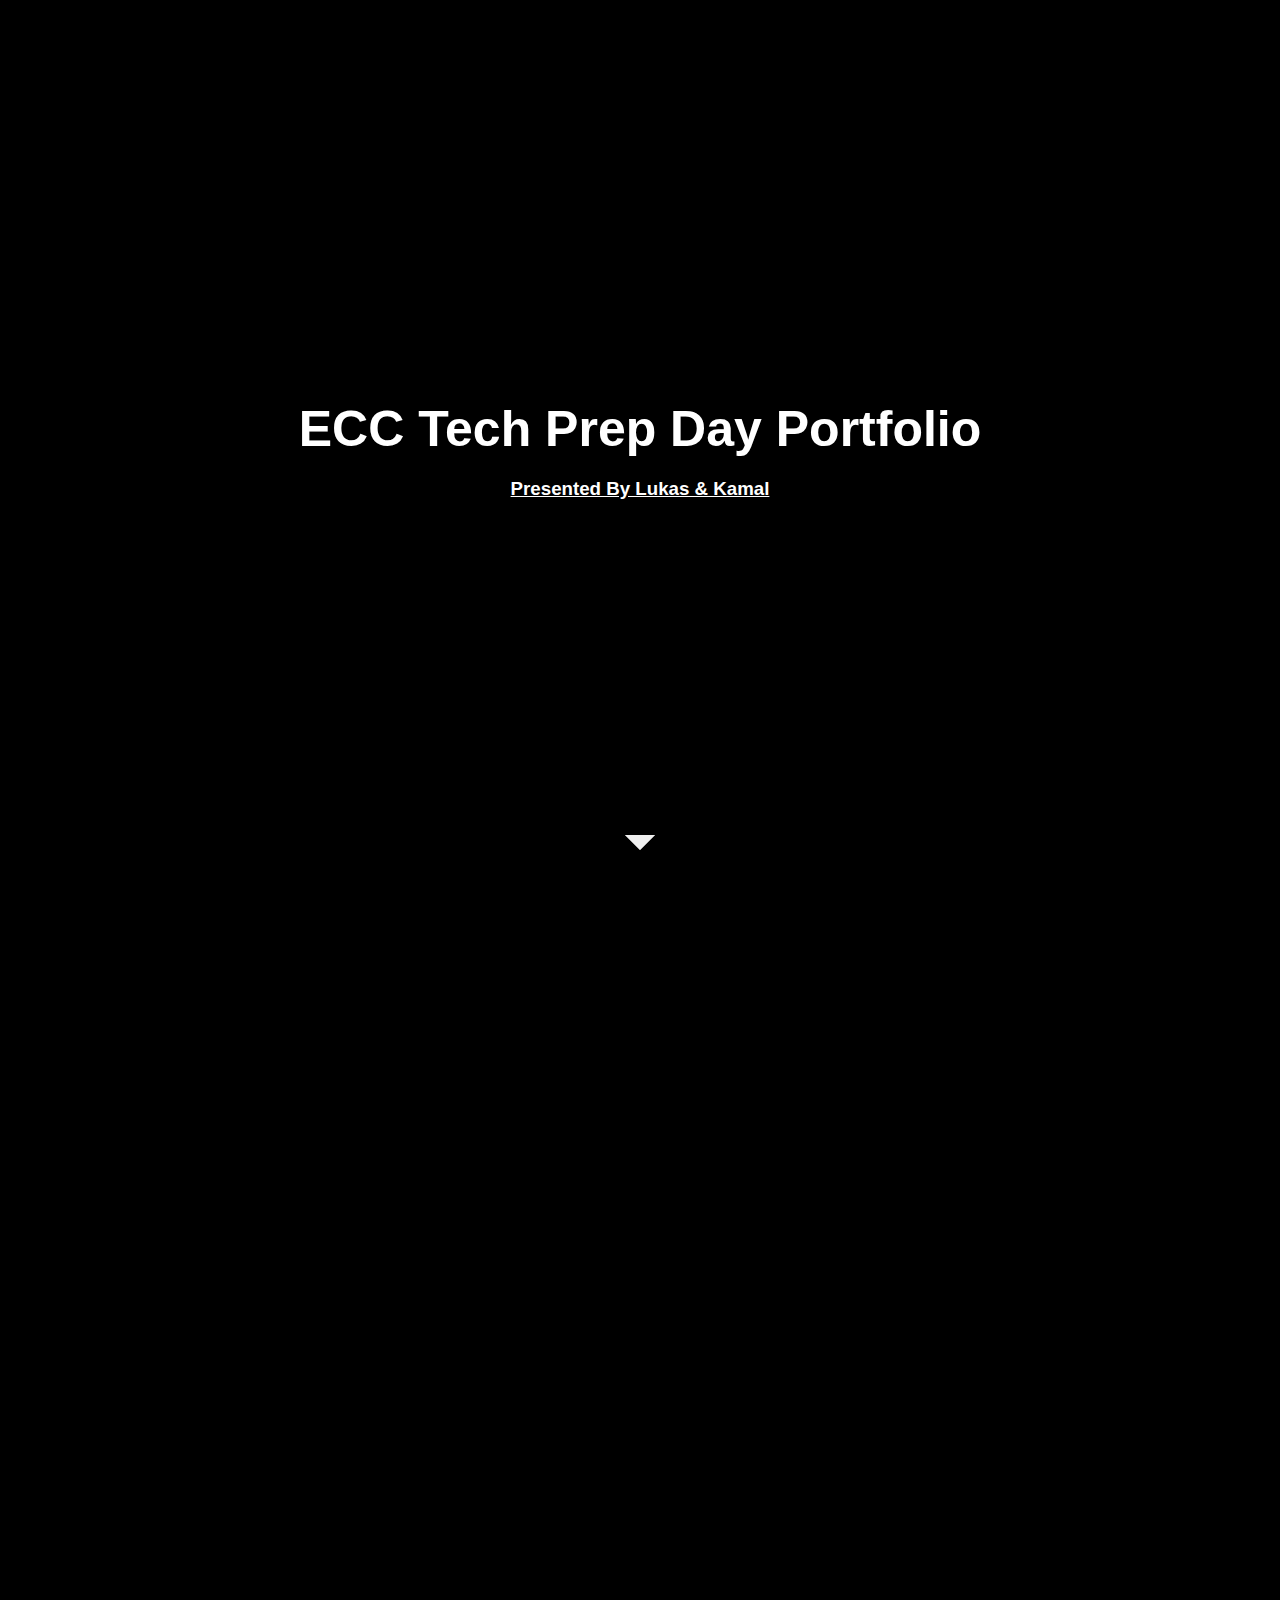
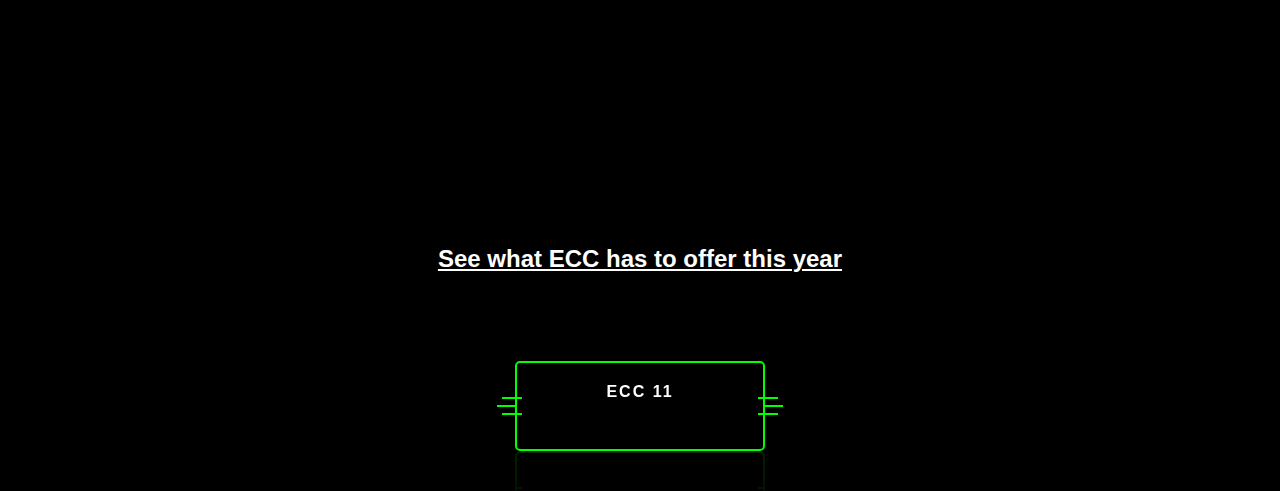
<file: home page/index.html>
<!DOCTYPE html>
<html lang="en">
<head>
  <meta charset="UTF-8" />
  <link rel="shortcut icon" type="x-icon" href="ECC-NSA_LOGO.png">
  <meta http-equiv="X-UA-Compatible" content="IE=edge" />
  <meta name="viewport" content="width=device-width, initial-scale=1.0" />
  <title>ECC Tech Prep Day Portfolio</title>
  <link rel="stylesheet" href="begin.css" type="text/css" />
</head>
<body>
  <header class="header">
    <h1 class="header__title">ECC Tech Prep Day Portfolio</h1>
    <h3 class="superh3">Presented By Lukas & Kamal</h3>
  </header>

  <div class="scroll-down-arrow">
    <span></span>
    <span></span>
    <span></span>
  </div>

  <section class="section">
    <p class="section__paragraph">Welcome to the ECC 11 project portfolio page, presented by Kamal and Lukas. This year, for Tech Prep 2024, our mission was to ensure that everyone's project was showcased not only within Saunders Trades and Technical High School but also throughout Yonkers. We dedicated our time and effort to creating this website using languages such as HTML, CSS, and JavaScript. We hope you enjoy what we have to offer this year!</p>
</section>


  <div class="scroll-down-arrow2">
    <span></span>
    <span></span>
    <span></span>
  </div>

  <h2>See what ECC has to offer this year</h2>

  <div class="container">
    <a href="ecc11/ecc11.html" class="button"><span>Ecc 11</span></a>
   
  </div>

  <script src="main.js"></script>
</body>
</html>
</file>
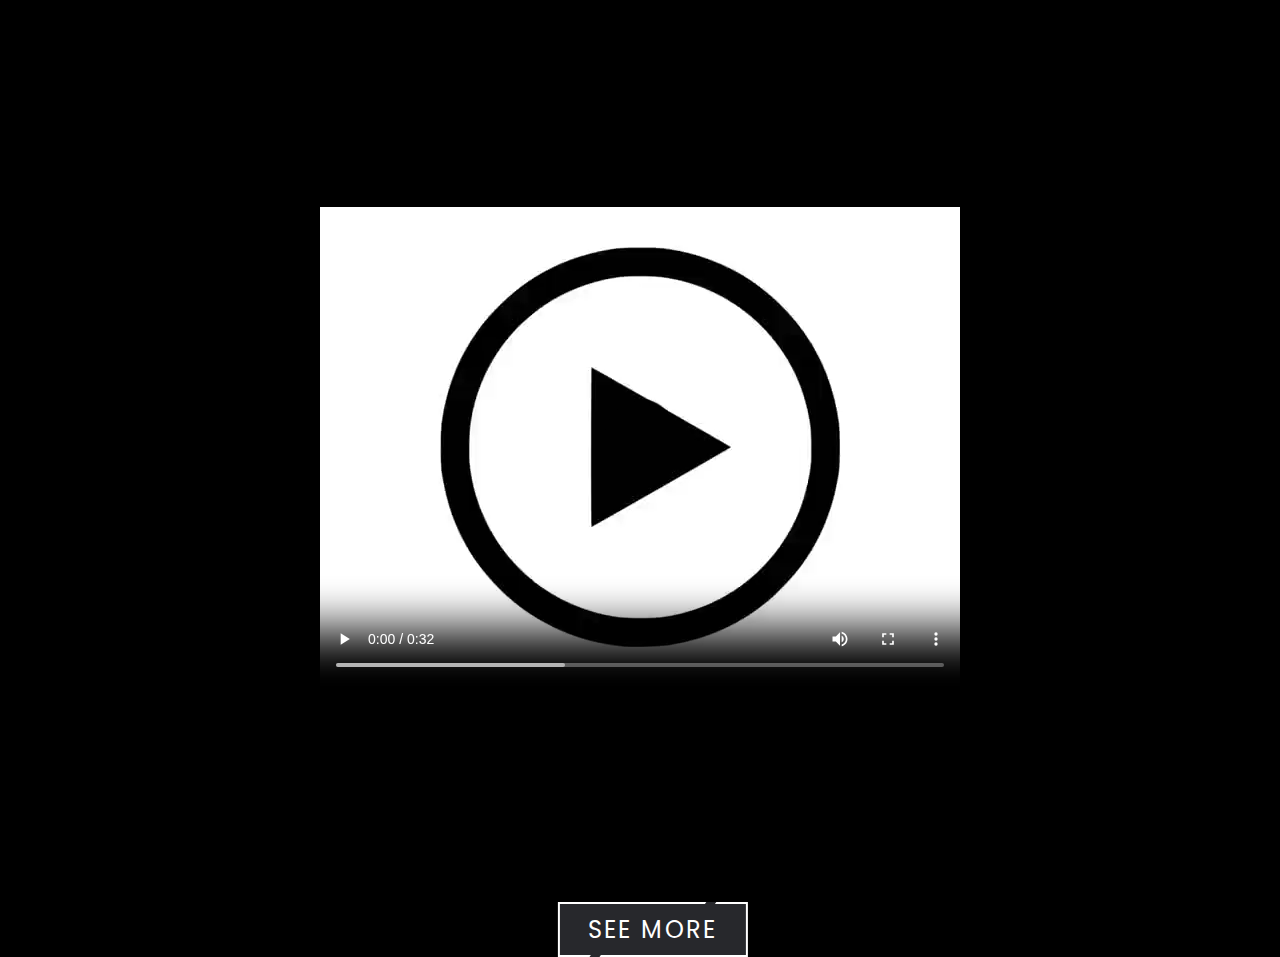
<file: home page/ecc11/ecc11.html>
<!DOCTYPE html>
<html lang="en">
<head>
    <meta charset="UTF-8">
    <meta name="viewport" content="width=device-width, initial-scale=1.0">
    <link rel="shortcut icon" type="x-icon" href="../ECC-NSA_LOGO.png">
    <title>ECC 11</title>
    <!-- Link your CSS file -->
    <link rel="stylesheet" href="ecc11.css">
</head>
<body>

<!-- Video Container -->
<div class="vid-container">
    <div class="border-animation">
        <video class="vid" controls>
            <source src="video/copy_3BBAD202-0157-4E1D-8A57-0E08BE860B90.mp4" type="video/mp4">
            Your browser does not support the video tag.
        </video>
    </div>
</div>

<!-- Scroll Down Arrow -->
<div class="scroll-down-arrow hide-arrow">
    <span></span>
</div>

<!-- Include your JavaScript file -->
<script src="ecc11.js"></script>

<a href="profile.html" style="--clr:#6eff3e"><span>See More</span><i></i></a>
</body>
</html>
</file>
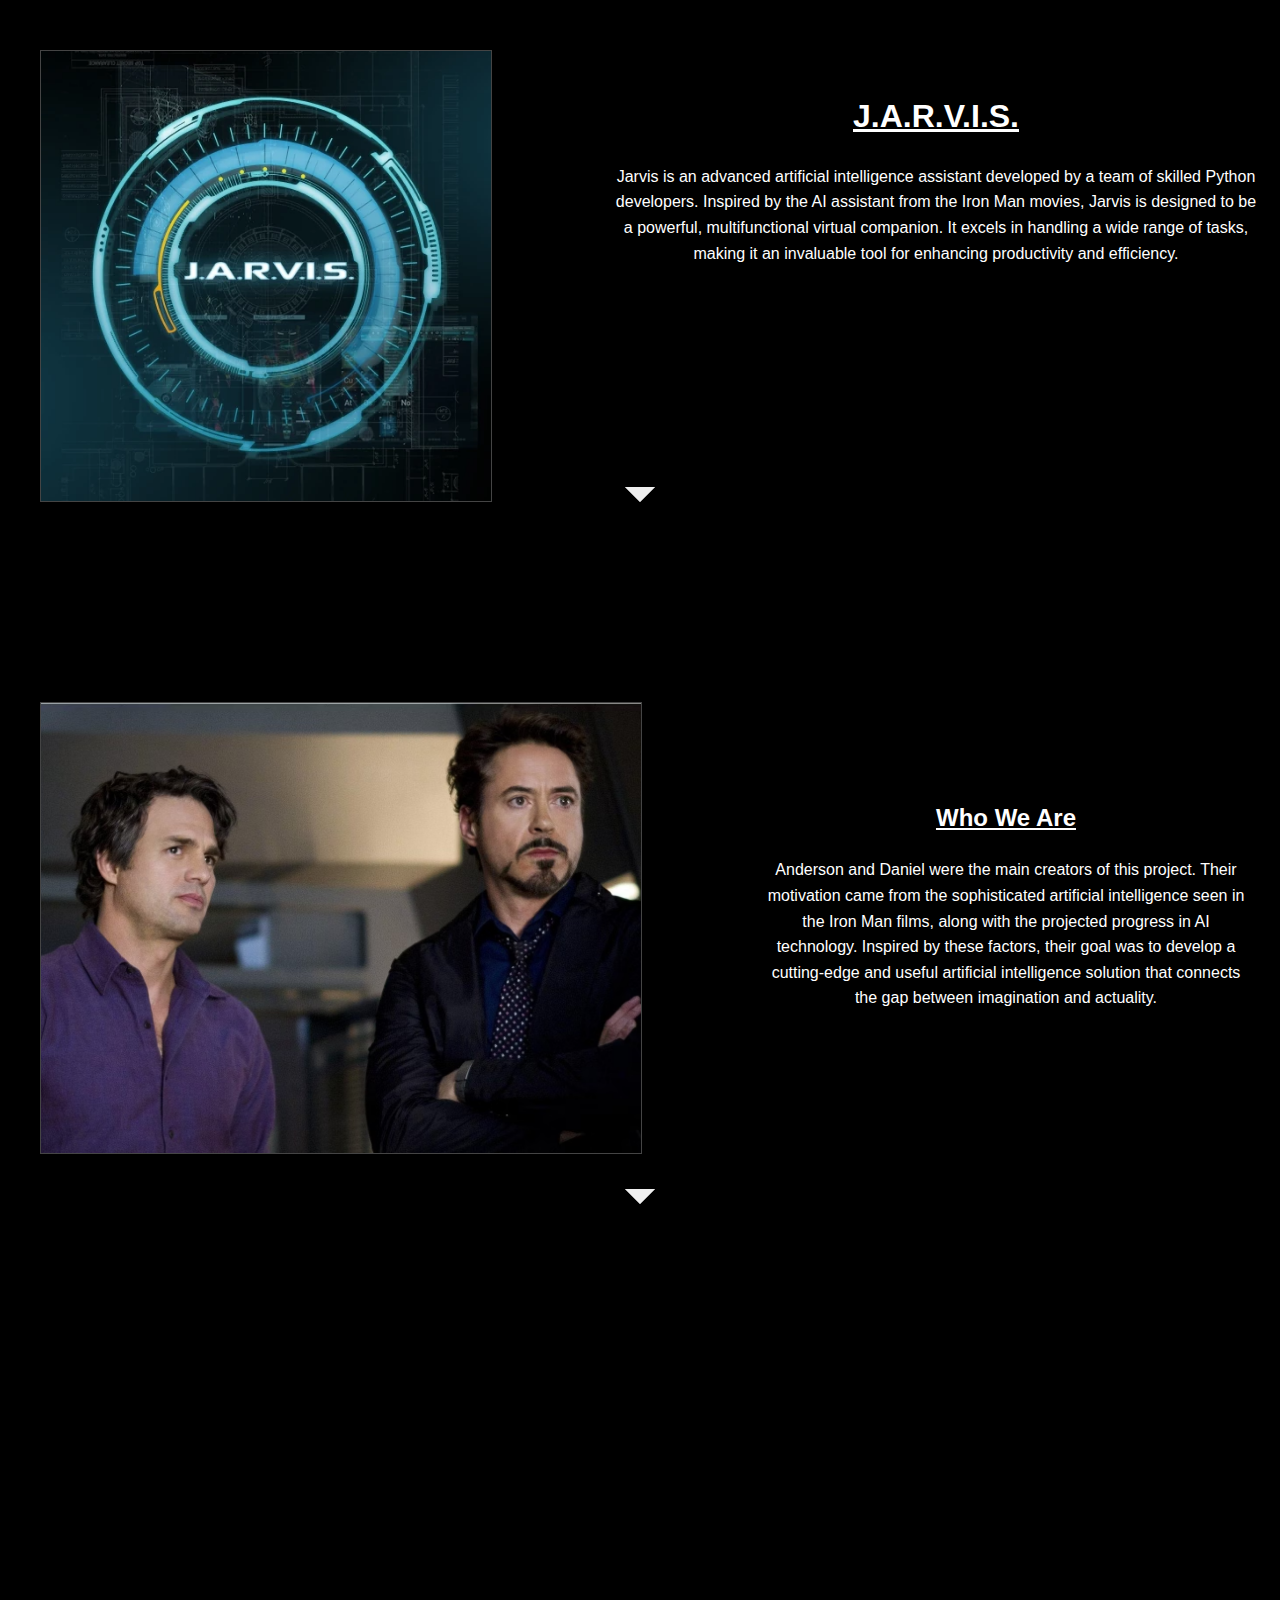
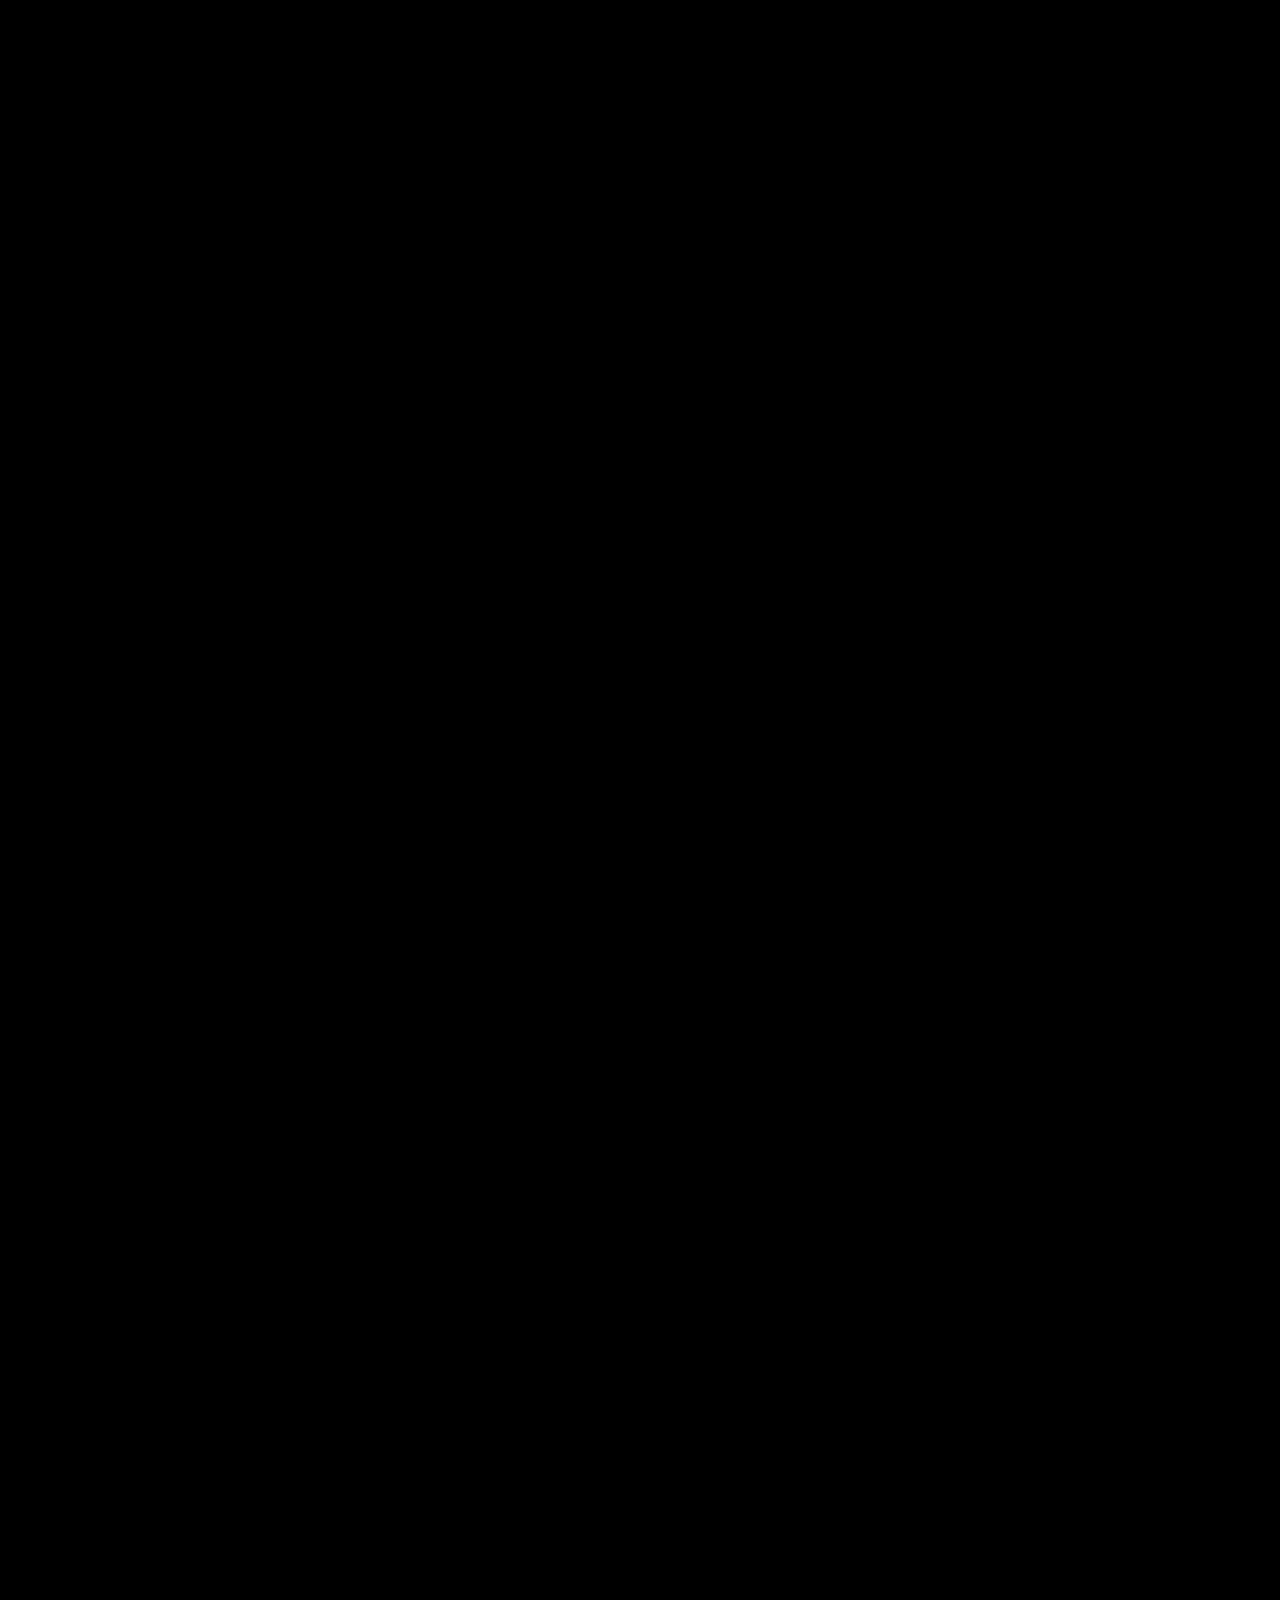
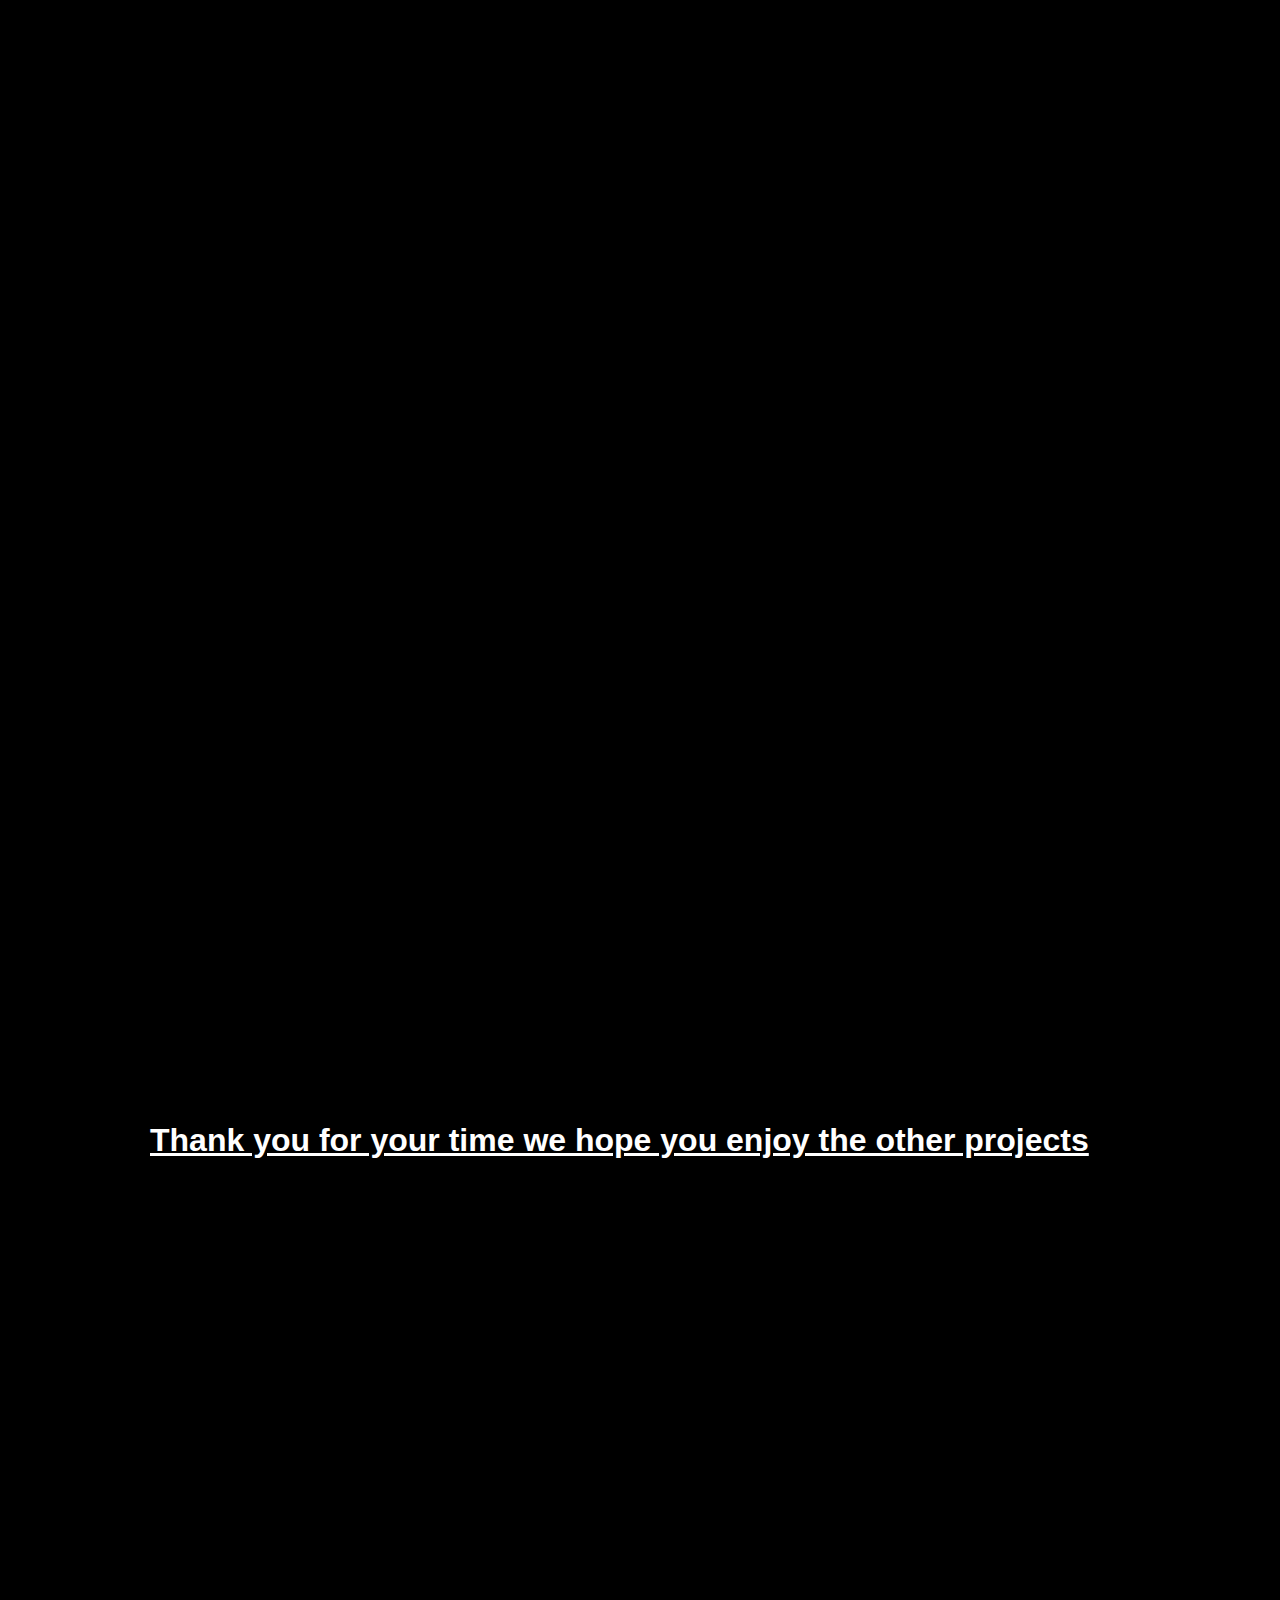
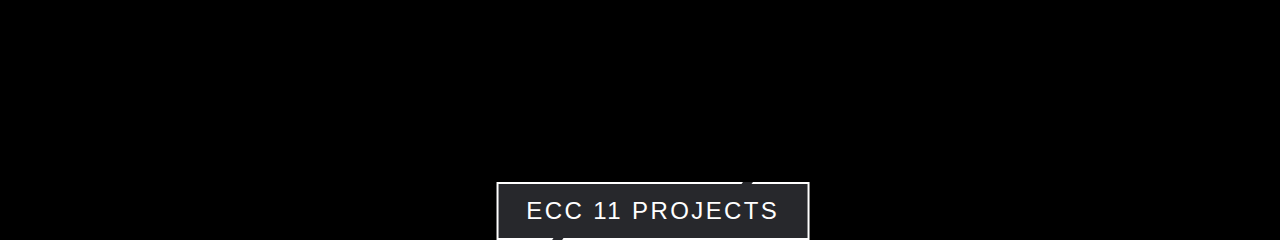
<file: portfilio 11/jarvis/jarvis.html>
<!DOCTYPE html>
<html lang="en">
<head>
    <meta charset="UTF-8">
    <meta name="viewport" content="width=device-width, initial-scale=1.0">
    <link rel="shortcut icon" type="x-icon" href="jarvistab.png">
    <title>J.A.R.V.I.S.</title>
    <link rel="stylesheet" href="jarvis.css">
</head>
<body>

    <div class="main-section fade-in">
        <div class="project-intro">
            <img src="Jarvis.webp" alt="Project Picture" class="project-picture">
            <div class="project-details">
                <h1>J.A.R.V.I.S.</h1>
                <p>Jarvis is an advanced artificial intelligence assistant developed by a team of skilled Python developers. Inspired by the AI assistant from the Iron Man movies, Jarvis is designed to be a powerful, multifunctional virtual companion. It excels in handling a wide range of tasks, making it an invaluable tool for enhancing productivity and efficiency.</p>
            </div>
        </div>
        <div class="scroll-down-arrow">
            <span></span>
            <span></span>
            <span></span>
        </div>
    </div>

    <div class="content-section fade-in">
        <div class="who-we-are">
            <img src="who we are.avif" alt="Team Picture" class="team-picture">
            <div class="team-details">
                <h2>Who We Are</h2>
                <p>Anderson and Daniel were the main creators of this project. Their motivation came from the sophisticated artificial intelligence seen in the Iron Man films, along with the projected progress in AI technology. Inspired by these factors, their goal was to develop a cutting-edge and useful artificial intelligence solution that connects the gap between imagination and actuality.</p>
            </div>
        </div>
        <div class="scroll-down-arrow who-we-are-arrow"> <!-- Added class here -->
            <span></span>
            <span></span>
            <span></span>
        </div>
    </div>

    <div class="content-section fade-in">
        <h1 id="key-features">Key Features</h1>
        <div class="key-features">
            <img src="feature1.png" alt="Feature 1" class="feature-picture">
            <div class="feature-description">
                <p>Jarvis has a variety of skills, but what makes him unique are his two standout features. The first capability of Jarvis is conducting voice-activated searches using a microphone, enabling users to easily get information by speaking. Moreover, Jarvis has the capability to play music by responding to voice prompts, offering a smooth and hands-free way to enjoy entertainment. Jarvis also stands out for his ability to efficiently perform simple arithmetic tasks, adding to his versatility as a useful tool for a range of daily chores. All of these attributes combined improve Jarvis's capabilities, turning him into an indispensable virtual assistant.</p>
            </div>
            <img src="javis code snip.png" alt="Feature 2" class="feature-picture">
        </div>
        <div class="scroll-down-arrow">
            <span></span>
            <span></span>
            <span></span>
        </div>
    </div>

    <!-- Video Section -->
    <div class="content-section fade-in centered-section">
        <h1>Project Video</h1>
        <div class="vid-container">
            <div class="border-animation">
                <video class="vid" controls>
                    <source src="IMG_7572.mp4" type="video/mp4">
                    Your browser does not support the video tag.
                </video>
            </div>
        </div>
        <div class="scroll-down-arrow">
            <span></span>
            <span></span>
            <span></span>
        </div>
    </div>

    <!-- Materials Section -->
    <div class="content-section fade-in centered-section">
        <h1>Materials</h1>
        <p>The materials that were used in this project were the following:</p>
        <ul class="materials-list">
            <li>Raspberry pi 4</li>
            <li>Laptop</li>
            <li>Vs code</li>
            <li>microphone</li>
            
        </ul>
        <div class="scroll-down-arrow">
            <span></span>
            <span></span>
            <span></span>
        </div>
    </div>

    <!-- Obstacles Faced Section -->
    <div class="content-section fade-in centered-section">
        <h1>Obstacles Faced</h1>
        <p>Several obstacles were encountered during the development of Jarvis. These included coding errors that arose throughout the process and challenges related to time <br>management. Additionally, integrating Jarvis with a Raspberry Pi 4 presented significant difficulties due to the device's limited capabilities and the need for Python libraries that were not readily available on the Raspberry Pi. These challenges required innovative problem-solving and resourcefulness from the development team.</p>
        <div class="scroll-down-arrow">
            <span></span>
            <span></span>
            <span></span>
        </div>
    </div>
    <h1 id="ending">Thank you for your time we hope you enjoy the other projects</h1>
    <a href="/home page/ecc11/profile.html" style="--clr:#6eff3e"><span>Ecc 11 projects</span><i></i></a>
    <script src="../try.js"></script>
</body>
</html>
</file>
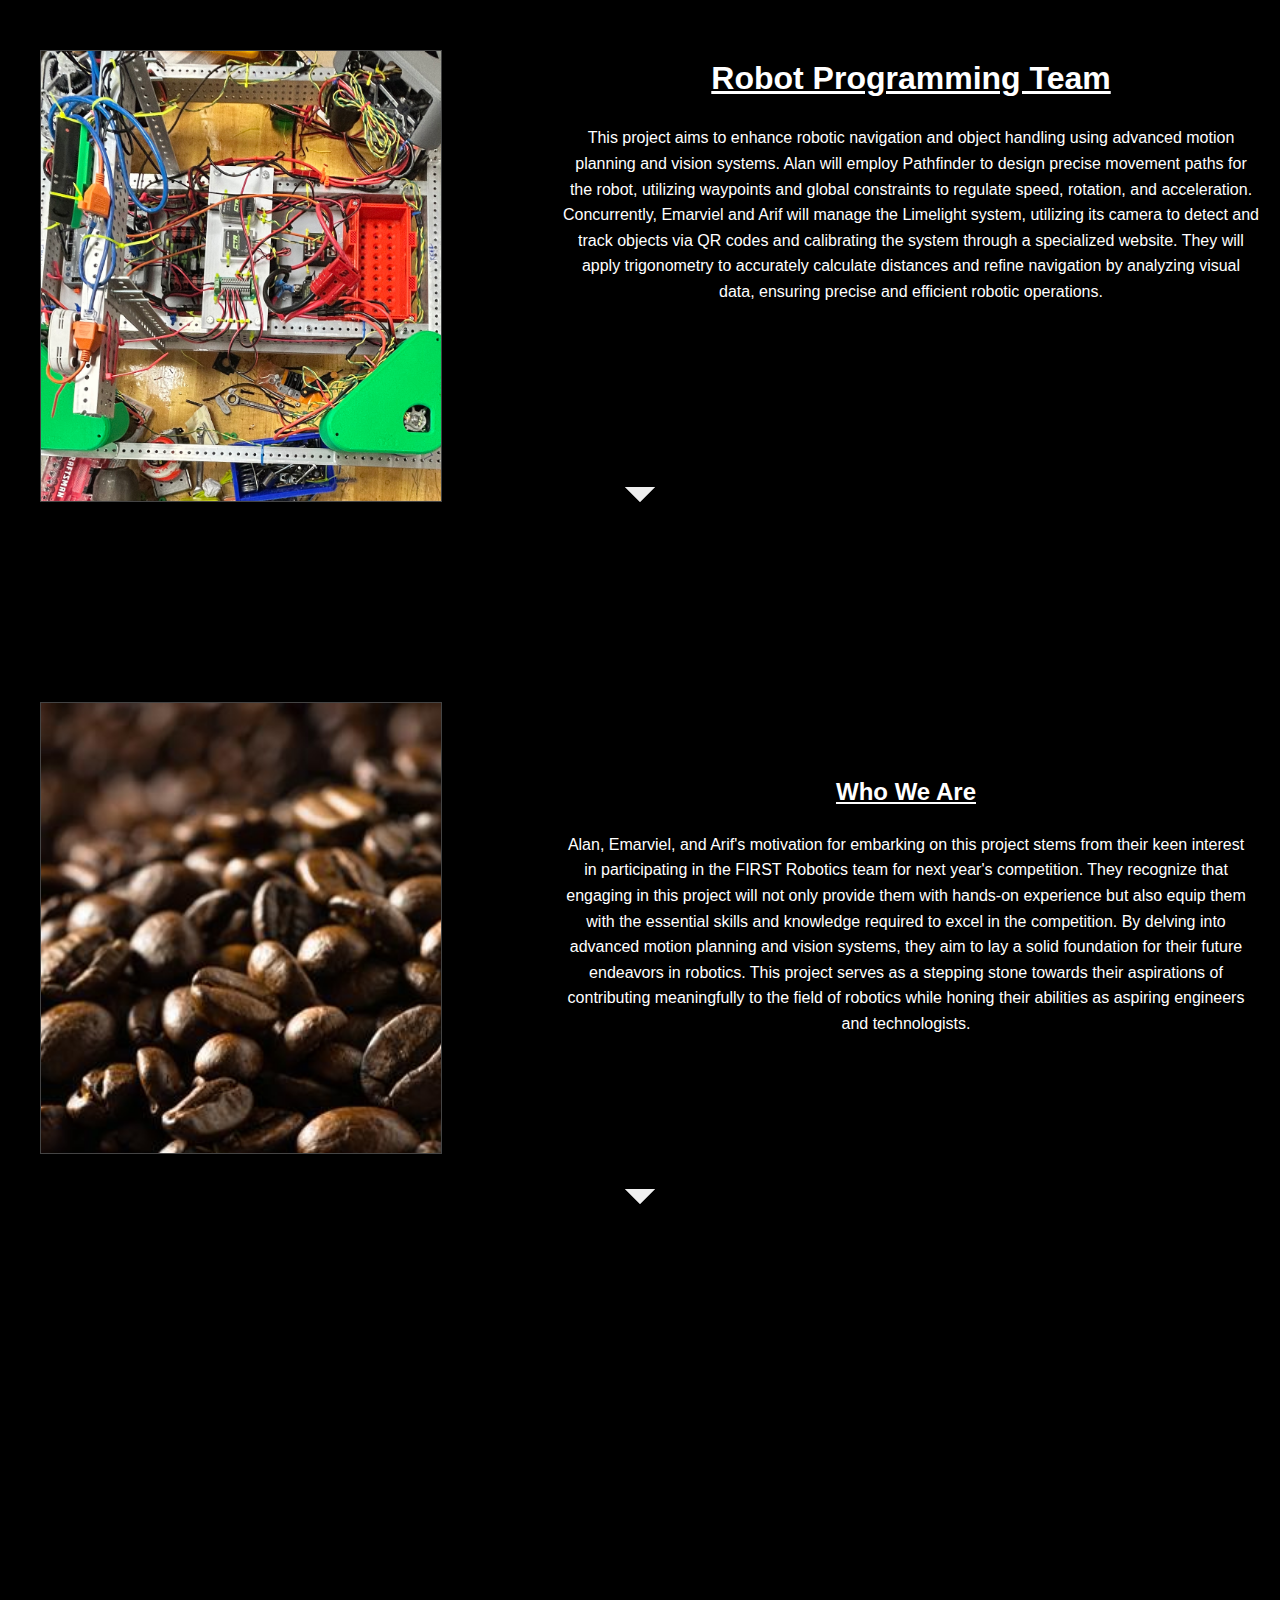
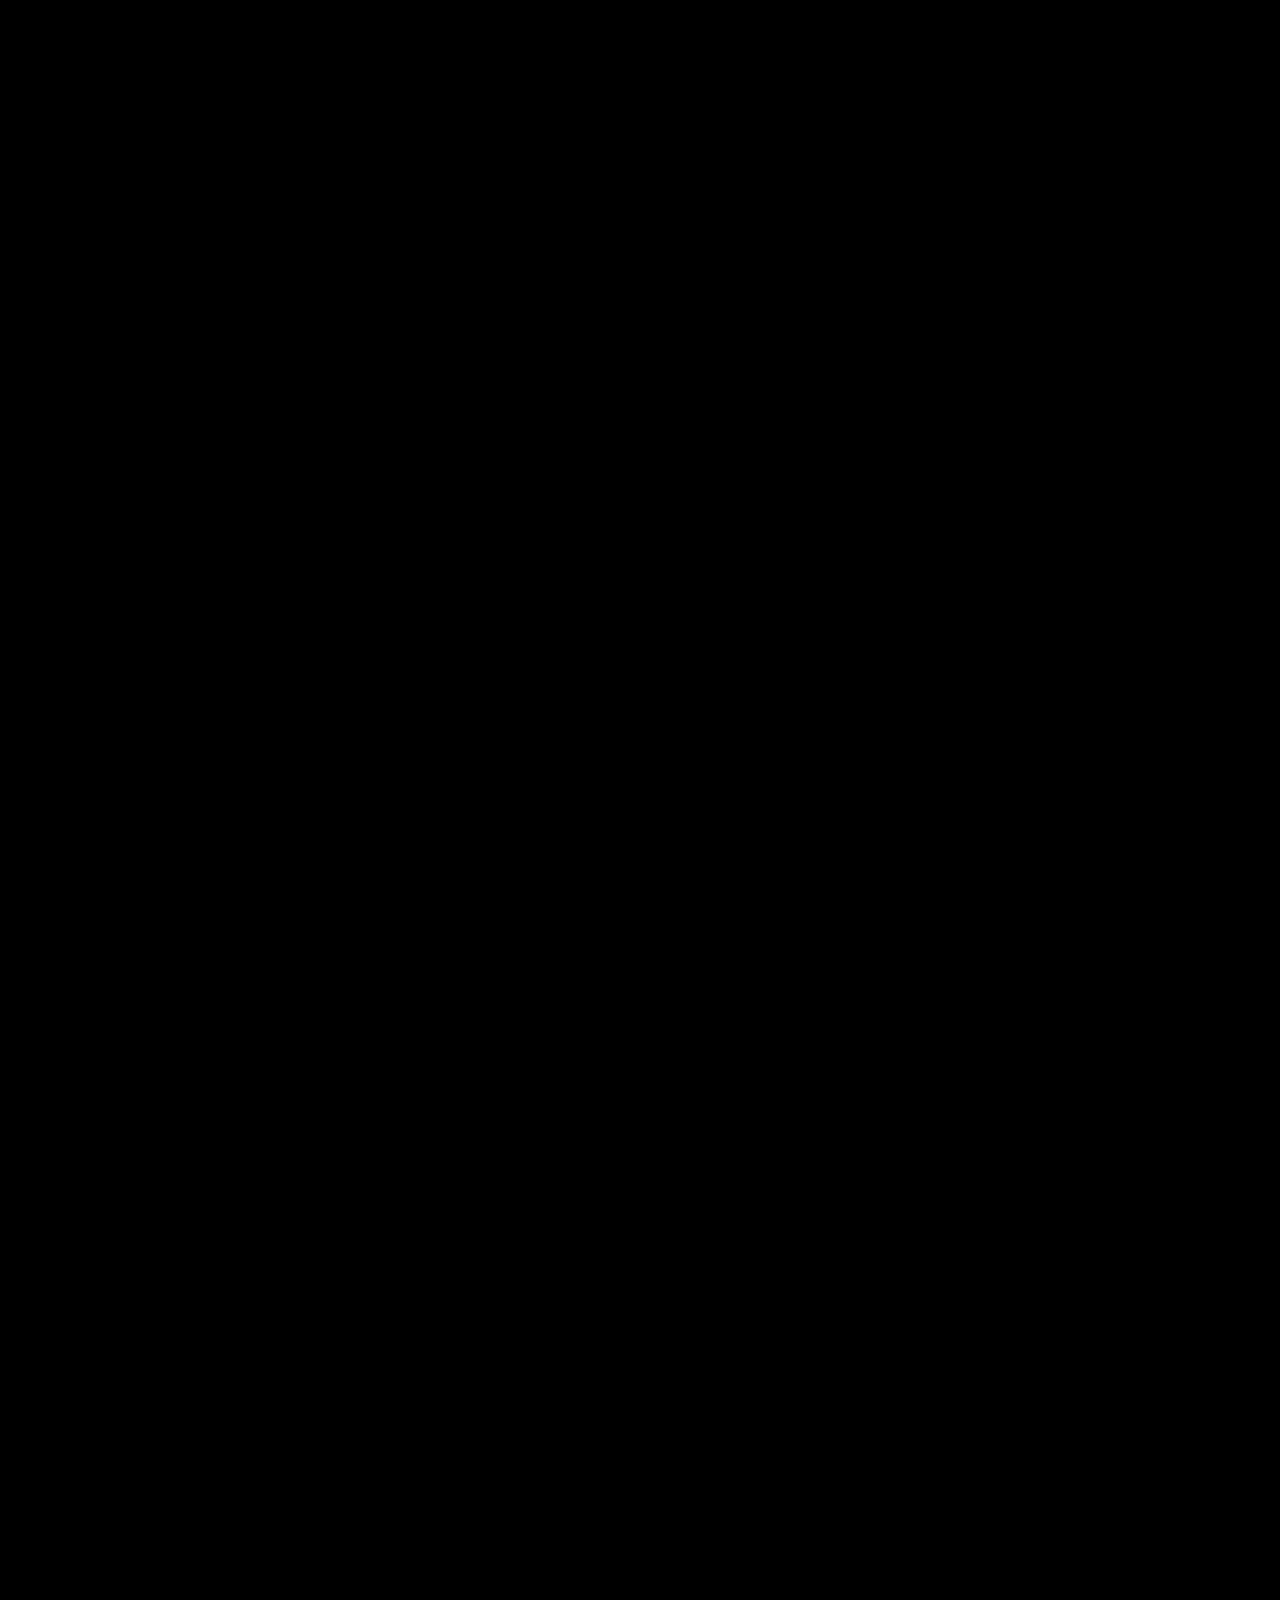
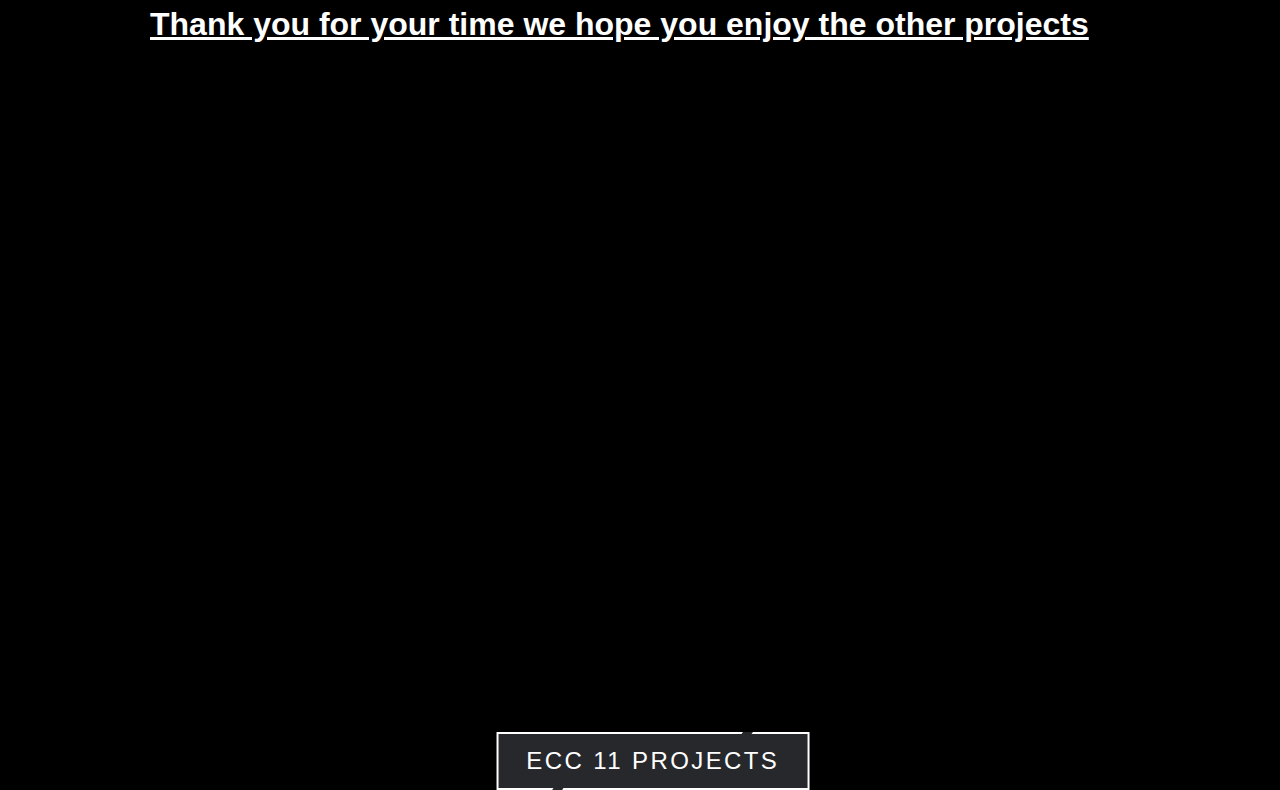
<file: portfilio 11/robo program/program.html>
<!DOCTYPE html>
<html lang="en">
<head>
    <meta charset="UTF-8">
    <meta name="viewport" content="width=device-width, initial-scale=1.0">
    <link rel="shortcut icon" type="x-icon" href="tab.jpg">
    <title>programming team</title>
    <link rel="stylesheet" href="program.css">
</head>
<body>

    <div class="main-section fade-in">
        <div class="project-intro">
            <img src="intro pic.jpg" alt="Project Picture" class="project-picture">
            <div class="project-details">
                <h1>Robot Programming Team</h1>
                <p>This project aims to enhance robotic navigation and object handling using advanced motion planning and vision systems. Alan will employ Pathfinder to design precise movement paths for the robot, utilizing waypoints and global constraints to regulate speed, rotation, and acceleration. Concurrently, Emarviel and Arif will manage the Limelight system, utilizing its camera to detect and track objects via QR codes and calibrating the system through a specialized website. They will apply trigonometry to accurately calculate distances and refine navigation by analyzing visual data, ensuring precise and efficient robotic operations.</p>
            </div>
        </div>
        <div class="scroll-down-arrow">
            <span></span>
            <span></span>
            <span></span>
        </div>
    </div>

    <div class="content-section fade-in">
        <div class="who-we-are">
            <img src="beans.jpg" alt="Team Picture" class="team-picture">
            <div class="team-details">
                <h2>Who We Are</h2>
                <p>Alan, Emarviel, and Arif's motivation for embarking on this project stems from their keen interest in participating in the FIRST Robotics team for next year's competition. They recognize that engaging in this project will not only provide them with hands-on experience but also equip them with the essential skills and knowledge required to excel in the competition. By delving into advanced motion planning and vision systems, they aim to lay a solid foundation for their future endeavors in robotics. This project serves as a stepping stone towards their aspirations of contributing meaningfully to the field of robotics while honing their abilities as aspiring engineers and technologists.</p>
            </div>
        </div>
        <div class="scroll-down-arrow who-we-are-arrow"> <!-- Added class here -->
            <span></span>
            <span></span>
            <span></span>
        </div>
    </div>

    <div class="content-section fade-in">
        <h1 id="key-features">Key Features</h1>
        <div class="key-features">
            <img src="feature 1.png" alt="Feature 1" class="feature-picture">
            <div class="feature-description">
                <p>At the core of this project are two essential components: PathPlanner and LimeLight. PathPlanner simplifies the creation of robot paths without requiring complex coding, while LimeLight accurately calculates distances from nearby objects using "April Tags." These features highlight the project's advanced technology and its commitment to using innovative solutions to advance robotics and automation.</p>
            </div>
            <img src="feature 2.png" alt="Feature 2" class="feature-picture">
        </div>
        <div class="scroll-down-arrow">
            <span></span>
            <span></span>
            <span></span>
        </div>
    </div>

    <!-- Materials Section -->
    <div class="content-section fade-in centered-section">
        <h1>Materials</h1>
        <p>The materials that were used in this project were the following:</p>
        <ul class="materials-list">
            <li>LimeLight</li>
            <li>Pathfinder</li>
            <li>Vs code IDE</li>
        </ul>
        <div class="scroll-down-arrow">
            <span></span>
            <span></span>
            <span></span>
        </div>
    </div>

    <!-- Obstacles Faced Section -->
    <div class="content-section fade-in centered-section">
        <h1>Obstacles Faced</h1>
        <p>Facing challenges in time management and software acquisition due to school network restrictions posed significant obstacles for the project. With limited access to platforms like GitHub, acquiring necessary programs became a cumbersome task. Overcoming these hurdles required efficient time allocation and creative problem-solving to find alternative solutions within the constraints imposed. Despite these challenges, the team's determination and collaborative efforts ensured the project's continued progress and eventual success.</p>
        <div class="scroll-down-arrow">
            <span></span>
            <span></span>
            <span></span>
        </div>
    </div>
    <h1 id="ending">Thank you for your time we hope you enjoy the other projects</h1>
    <a href="/home page/ecc11/profile.html" style="--clr:#6eff3e"><span>Ecc 11 projects</span><i></i></a>
    <script src="../try.js"></script>
</body>
</html>
</file>
<file: home page/begin.css>
* {
  box-sizing: border-box;
  padding: 0;
  margin: 0;
}

body {
  max-width: 65vw;
  min-height: 100vh;
  margin: auto;
  color: white;
  background-color: black;
  font-family: Arial, Helvetica, sans-serif;
  text-align: center;
}

.superh3 {
  color: white;
  text-decoration: underline;
  text-align: center;
  justify-content: center;
  margin-top: 20px; /* Adjust the value as needed */
}

.header {
  display: flex;
  flex-direction: column;
  justify-content: center;
  align-items: center;
  height: 100vh;
}

.header__title {
  opacity: 0;
  transition: opacity 1s ease;
  animation: glow 2s ease-in infinite alternate;
  font-size: 50px;
}

@keyframes glow {
  from {
    text-shadow: 0 0 10px #00FFFF, 0 0 20px #00FFFF, 0 0 30px #00FFFF;
  }
  to {
    text-shadow: 0 0 20px #00FFFF, 0 0 30px #00FFFF, 0 0 40px #00FFFF;
  }
}

.header__title--visible {
  opacity: 1;
}

.section {
  height: 100vh;
  padding: 1rem;
}

.section__paragraph {
  margin: 1rem 0;
  transform: translateY(20px);
  opacity: 0;
  position: relative;
}

.section__paragraph--visible {
  transform: translateY(0);
  opacity: 1;
  transition: 2s ease;
}

@import url('https://fonts.googleapis.com/css2?family=Edu+NSW+ACT+Foundation:wght@400..700&family=Lobster&family=Oswald:wght@200..700&family=Roboto+Condensed:ital,wght@0,100..900;1,100..900&family=Rubik+Scribble&display=swap');

* {
  margin: 0;
  padding: 0;
  box-sizing: border-box;
  font-family: "Lobster", sans-serif;
}

.button {
  display: flex;
  padding: 10px 20px;
  justify-content: center;
  align-items: center;
  border-radius: 5px;
  min-height: 10vh;
  width: 250px;
}

.container {
  display: flex;
  justify-content: center;
  align-items: center;
  flex-wrap: wrap;
  margin-top: 3rem; /* Adjust the value as needed */
}

.container a {
  position: relative;
  display: inline-block;
  padding: 20px 40px;
  border: 2px solid #0f0;
  margin: 40px;
  text-transform: uppercase;
  font-weight: 600;
  text-decoration: none;
  letter-spacing: 2px;
  color: white;
  -webkit-box-reflect: below 0px linear-gradient(transparent, #0002);
  transition: 0.5s;
  transition-delay: 0s;
}

.container a:hover {
  transition-delay: 1.5s;
  color: black;
  box-shadow: 0 0 10px #0f0, 0 0 20px #0f0, 0 0 40px #0f0, 0 0 80px #0f0, 0 0 160px #0f0;
}

.container a span {
  position: relative;
  z-index: 100;
}

.container a:nth-child(2) {
  border-color: rgb(60, 255, 255);
}

.container a:nth-child(2):hover {
  border-color: rgb(60, 255, 255);
  box-shadow: 0 0 10px rgb(60, 255, 255), 0 0 20px rgb(60, 255, 255), 0 0 40px rgb(60, 255, 255), 0 0 80px rgb(60, 255, 255), 0 0 160px rgb(60, 255, 255);
}

.container a::before, .container a:nth-child(2)::before {
  content: '';
  position: absolute;
  left: -20px;
  top: 50%;
  transform: translateY(-50%);
  width: 20px;
  height: 2px;
  background: #0f0;
  box-shadow: 5px -8px #0f0, 5px 8px #0f0;
  transition: width 0.5s, left 0.5s, height 0.5s, box-shadow 0.5s;
  transition-delay: 1s, 0.5s, 0s, 0s;
}

.container a:nth-child(2)::before {
  background: rgb(60, 255, 255);
  box-shadow: 5px -8px rgb(60, 255, 255), 5px 8px rgb(60, 255, 255);
}

.container a:hover::before, .container a:nth-child(2):hover::before {
  width: 60%;
  height: 100%;
  left: -2px;
  box-shadow: 5px 0 0 #0f0, 5px 0 0 #0f0;
  transition-delay: 0s, 0.5s, 1s, 1s;
}

.container a:nth-child(2):hover::before {
  box-shadow: 5px 0 0 rgb(60, 255, 255), 5px 0 0 rgb(60, 255, 255);
}

.container a::after, .container a:nth-child(2)::after {
  content: '';
  position: absolute;
  right: -20px;
  top: 50%;
  transform: translateY(-50%);
  width: 20px;
  height: 2px;
  background: #0f0;
  box-shadow: -5px -8px #0f0, -5px 8px #0f0;
  transition: width 0.5s, left 0.5s, height 0.5s, box-shadow 0.5s;
  transition-delay: 1s, 0.5s, 0s, 0s;
}

.container a:nth-child(2)::after {
  background: rgb(60, 255, 255);
  box-shadow: -5px -8px rgb(60, 255, 255), -5px 8px rgb(60, 255, 255);
}

.container a:hover::after, .container a:nth-child(2):hover::after {
  width: 60%;
  height: 100%;
  right: -2px;
  box-shadow: -5px 0 0 #0f0, -5px 0 0 #0f0;
  transition-delay: 0s, 0.5s, 1s, 1s;
}

.container a:nth-child(2):hover::after {
  box-shadow: -5px 0 0 rgb(60, 255, 255), -5px 0 0 rgb(60, 255, 255);
}

.scroll-down-arrow, .scroll-down-arrow2 {
  position: absolute;
  left: 50%;
  transform: translateX(-50%);
  width: 30px;
  height: 45px;
  cursor: pointer;
  animation: bounce 1.5s infinite;
  opacity: 1;
  transition: opacity 0.5s ease-in-out;
}

.scroll-down-arrow {
  bottom: 20px;
}

.scroll-down-arrow2 {
  top: calc(140vh + 3rem); /* Adjust the distance as needed */
  opacity: 0; /* Initially invisible */
  transition: opacity 0.5s ease-in-out; /* Smooth transition for opacity */
}

.scroll-down-arrow span, .scroll-down-arrow2 span {
  position: absolute;
  width: 0;
  height: 0;
  border-left: 15px solid transparent;
  border-right: 15px solid transparent;
  border-top: 15px solid white;
  top: 0;
  left: 50%;
  transform: translateX(-50%);
  opacity: 0.6;
}

@keyframes bounce {
  0%, 20%, 50%, 80%, 100% {
    transform: translateY(0);
  }
  40% {
    transform: translateY(-10px);
  }
  60% {
    transform: translateY(-5px);
  }
}

.hide-arrow {
  opacity: 0;
}

.show-arrow {
  opacity: 1;
}

html {
  scroll-behavior: smooth;
}

/* Move h2 and container down */
h2 {
  margin-top: 5vh; /* Adjust the value as needed */
  text-decoration: underline;
}

.container {
  margin-top: 3rem; /* Adjust the value as needed */
}
</file>
<file: portfilio 11/jarvis/jarvis.css>
body {
  font-family: Arial, sans-serif;
  margin: 0;
  padding: 0;
  line-height: 1.6;
  color: #fff;
  background-color: #000;
  scroll-behavior: smooth;
}

header {
  background: #000;
  padding: 20px;
  text-align: center;
}

.main-section, .content-section {
  padding: 50px 20px;
  background: #000;
  margin-bottom: 100px;
  text-align: center; /* Center all content in sections */
  position: relative; /* Needed for positioning the arrows */
}

.centered-section {
  display: flex;
  flex-direction: column;
  align-items: center;
  justify-content: center;
  padding: 100px 20px;
}

.project-intro, .who-we-are {
  display: flex;
  align-items: center;
  justify-content: left;
  padding-left: 20px;
}

.project-picture, .team-picture, .feature-picture {
  width: 600px;
  height: 450px;
  margin-right: 20px;
  border: 1px solid #444;
  object-fit: cover;
}

.project-details, .team-details {
  max-width: 800px;
  padding-left: 100px;
}

.project-details {
  margin-top: -200px;
}

.team-details {
  margin-top: -50px;
  margin-right: 10px;
}

.key-features {
  display: flex;
  align-items: center;
  justify-content: center;
  text-align: center;
}

.key-features h1 {
  width: 100%;
  text-align: center;
}

.feature-description {
  max-width: 600px;
  margin: 0 20px;
}

h1, h2, h3 {
  color: #fff;
  text-decoration: underline;
}

#onep {
  font-size: 20px;
}

.materials-list {
  list-style-type: disc; /* Display bullet points */
  padding-left: 0; /* Remove padding to center list */
  display: inline-block; /* Center list items */
  text-align: left; /* Align text within list items */
}

.materials-list li {
  padding: 5px 0;
  color: #fff;
  margin-left: 40px;
}

footer {
  background: #000;
  color: #fff;
  text-align: center;
  padding: 10px 0;
}

.fade-in {
  opacity: 0;
  transform: translateY(20px);
  transition: opacity 1s ease-out, transform 1s ease-out;
}

.fade-in.show {
  opacity: 1;
  transform: translateY(0);
}

.content-section h1 {
  text-align: center;
}

.vid-container {
  margin-top: 40px;
  text-align: center;
}

.border-animation {
  display: inline-block;
  padding: 10px;
  border: 2px solid #ccc;
}

.vid {
  width: 100%;
  max-width: 600px;
  height: auto;
}

.obstacles-section {
  margin-top: 100px; /* Adjust the value as needed */
}

/* Arrow styles */
.scroll-down-arrow {
  position: absolute;
  bottom: 20px; /* Position at the bottom of each section */
  left: 50%;
  transform: translateX(-50%);
  width: 30px;
  height: 45px;
  cursor: pointer;
  animation: bounce 1.5s infinite;
  opacity: 1;
  transition: opacity 0.5s ease-in-out;
}

/* Lower arrow specifically for Who We Are section */
.scroll-down-arrow.who-we-are-arrow {
  bottom: -30px; /* Adjust this value to position the arrow lower */
}

.scroll-down-arrow span {
  position: absolute;
  width: 0;
  height: 0;
  border-left: 15px solid transparent;
  border-right: 15px solid transparent;
  border-top: 15px solid white;
  top: 0;
  left: 50%;
  transform: translateX(-50%);
  opacity: 0.6;
}

@keyframes bounce {
  0%, 20%, 50%, 80%, 100% {
    transform: translateY(0);
  }
  40% {
    transform: translateY(-10px);
  }
  60% {
    transform: translateY(-5px);
  }
}

/*! code for button */

a {
  position: absolute; /* Position the button absolutely */
  bottom:-4140px; /* Position the button at the bottom */
  left: 51%;
  transform: translateX(-50%);
  background: #fff;
  color: #fff; /* Set button text color to match the background */
  text-decoration: none;
  text-transform: uppercase;
  font-size: 1.5em;
  letter-spacing: 0.1em;
  font-weight: 400;
  padding: 10px 30px;
  transition: 0.5s;
}

a:hover {
  background: var(--clr);
  color: var(--clr);
  letter-spacing: 0.25em;
  box-shadow: 0 0 35px var(--clr);
}

a:before {
  content: '';
  position: absolute;
  inset: 2px;
  background: #27282c;
}

a span {
  position: relative;
  z-index: 1;
}

a i {
  position: absolute;
  inset: 0;
  display: block;
}

a i::before {
  content: '';
  position: absolute;
  top: 0;
  left: 80%;
  width: 10px;
  height: 4px;
  background: #27282c;
  transform: translateX(-50%) skew(325deg);
  transition: 0.5s;
}

a:hover i::before {
  width: 20px;
  left: 20%;
}

a i::after {
  content: '';
  position: absolute;
  bottom: 0;
  left: 20%;
  width: 10px;
  height: 4px;
  background: #27282c;
  transform: translateX(-50%) skew(325deg);
  transition: 0.5s;
}

a:hover i::after {
  width: 20px;
  left: 80%;
}

#ending {
  position: relative; /* Ensure the positioning properties work */
  align-items: center;
  justify-content: center;
  margin-left: 150px;
  top: 30px; /* Adjust this value to move it further down */
}
</file>
<file: portfilio 11/robo program/program.css>
body {
  font-family: Arial, sans-serif;
  margin: 0;
  padding: 0;
  line-height: 1.6;
  color: #fff;
  background-color: #000;
  scroll-behavior: smooth;
}

header {
  background: #000;
  padding: 20px;
  text-align: center;
}

.main-section, .content-section {
  padding: 50px 20px;
  background: #000;
  margin-bottom: 100px;
  text-align: center; /* Center all content in sections */
  position: relative; /* Needed for positioning the arrows */
}

.centered-section {
  display: flex;
  flex-direction: column;
  align-items: center;
  justify-content: center;
  padding: 100px 20px;
}

.project-intro, .who-we-are {
  display: flex;
  align-items: center;
  justify-content: left;
  padding-left: 20px;
}

.project-picture, .team-picture, .feature-picture {
  width: 400px;
  height: 450px;
  margin-right: 20px;
  border: 1px solid #444;
  object-fit: cover;
}

.project-details, .team-details {
  max-width: 800px;
  padding-left: 100px;
}

.project-details {
  margin-top: -200px;
}

.team-details {
  margin-top: -50px;
  margin-right: 10px;
}

.key-features {
  display: flex;
  align-items: center;
  justify-content: center;
  text-align: center;
}

.key-features h1 {
  width: 100%;
  text-align: center;
}

.feature-description {
  max-width: 600px;
  margin: 0 20px;
}

h1, h2, h3 {
  color: #fff;
  text-decoration: underline;
}

#onep {
  font-size: 20px;
}

.materials-list {
  list-style-type: disc; /* Display bullet points */
  padding-left: 0; /* Remove padding to center list */
  display: inline-block; /* Center list items */
  text-align: left; /* Align text within list items */
}

.materials-list li {
  padding: 5px 0;
  color: #fff;
  margin-left: 40px;
}

footer {
  background: #000;
  color: #fff;
  text-align: center;
  padding: 10px 0;
}

.fade-in {
  opacity: 0;
  transform: translateY(20px);
  transition: opacity 1s ease-out, transform 1s ease-out;
}

.fade-in.show {
  opacity: 1;
  transform: translateY(0);
}

.content-section h1 {
  text-align: center;
}

.vid-container {
  margin-top: 40px;
  text-align: center;
}

.border-animation {
  display: inline-block;
  padding: 10px;
  border: 2px solid #ccc;
}

.vid {
  width: 100%;
  max-width: 600px;
  height: auto;
}

.obstacles-section {
  margin-top: 100px; /* Adjust the value as needed */
}

/* Arrow styles */
.scroll-down-arrow {
  position: absolute;
  bottom: 20px; /* Position at the bottom of each section */
  left: 50%;
  transform: translateX(-50%);
  width: 30px;
  height: 45px;
  cursor: pointer;
  animation: bounce 1.5s infinite;
  opacity: 1;
  transition: opacity 0.5s ease-in-out;
}

/* Lower arrow specifically for Who We Are section */
.scroll-down-arrow.who-we-are-arrow {
  bottom: -30px; /* Adjust this value to position the arrow lower */
}

.scroll-down-arrow span {
  position: absolute;
  width: 0;
  height: 0;
  border-left: 15px solid transparent;
  border-right: 15px solid transparent;
  border-top: 15px solid white;
  top: 0;
  left: 50%;
  transform: translateX(-50%);
  opacity: 0.6;
}

@keyframes bounce {
  0%, 20%, 50%, 80%, 100% {
    transform: translateY(0);
  }
  40% {
    transform: translateY(-10px);
  }
  60% {
    transform: translateY(-5px);
  }
}

/*! code for button */

a {
  position: absolute; /* Position the button absolutely */
  bottom:-3090px; /* Position the button at the bottom */
  left: 51%;
  transform: translateX(-50%);
  background: #fff;
  color: #fff; /* Set button text color to match the background */
  text-decoration: none;
  text-transform: uppercase;
  font-size: 1.5em;
  letter-spacing: 0.1em;
  font-weight: 400;
  padding: 10px 30px;
  transition: 0.5s;
}

a:hover {
  background: var(--clr);
  color: var(--clr);
  letter-spacing: 0.25em;
  box-shadow: 0 0 35px var(--clr);
}

a:before {
  content: '';
  position: absolute;
  inset: 2px;
  background: #27282c;
}

a span {
  position: relative;
  z-index: 1;
}

a i {
  position: absolute;
  inset: 0;
  display: block;
}

a i::before {
  content: '';
  position: absolute;
  top: 0;
  left: 80%;
  width: 10px;
  height: 4px;
  background: #27282c;
  transform: translateX(-50%) skew(325deg);
  transition: 0.5s;
}

a:hover i::before {
  width: 20px;
  left: 20%;
}

a i::after {
  content: '';
  position: absolute;
  bottom: 0;
  left: 20%;
  width: 10px;
  height: 4px;
  background: #27282c;
  transform: translateX(-50%) skew(325deg);
  transition: 0.5s;
}

a:hover i::after {
  width: 20px;
  left: 80%;
}

#ending {
  position: relative; /* Ensure the positioning properties work */
  align-items: center;
  justify-content: center;
  margin-left: 150px;
  top: 30px; /* Adjust this value to move it further down */
}
</file>
<file: home page/ecc11/ecc11.css>
@import url('https://fonts.googleapis.com/css2?family=Edu+NSW+ACT+Foundation:wght@400..700&family=Lobster&family=Oswald:wght@200..700&family=Poppins:ital,wght@0,100;0,200;0,300;0,400;0,500;0,600;0,700;0,800;0,900;1,100;1,200;1,300;1,400;1,500;1,600;1,700;1,800;1,900&family=Roboto+Condensed:ital,wght@0,100..900;1,100..900&family=Rubik+Scribble&display=swap');

* {
  margin: 0;
  padding: 0;
  box-sizing: border-box;
  font-family: 'Poppins', sans-serif;
}

body {
  font-family: Arial, sans-serif;
  margin: 0;
  padding: 0;
  background-color: black; /* Set background color to black */
  color: white; /* Set text color to white */
  display: flex;
  justify-content: center;
  align-items: center;
  min-height: 100vh;
}

.vid-container {
  position: relative;
  width: 100%;
  height: 100vh; /* Adjust height to viewport height */
  display: flex;
  justify-content: center;
  align-items: center;
}

.vid {
  max-width: 800px; /* Adjust maximum width as needed */
  width: 100%;
  height: auto;
}

.border-animation {
  position: relative;
  overflow: hidden;
}

.border-animation:before {
  content: "";
  position: absolute;
  top: -5px;
  left: -5px;
  width: calc(100% + 10px);
  height: calc(100% + 10px);
  border: 2px solid #fff;
  border-radius: 10px;
  box-shadow: 0 0 10px #fff;
  animation: borderAnimation 3s linear infinite;
}

@keyframes borderAnimation {
  0% {
      box-shadow: 0 0 10px #fff;
  }
  50% {
      box-shadow: 0 0 20px #fff, 0 0 30px #fff, 0 0 40px #fff, 0 0 50px #fff, 0 0 60px #fff;
  }
  100% {
      box-shadow: 0 0 10px #fff;
  }
}

.scroll-down-arrow {
  position: absolute;
  bottom: 20px; /* Adjust as needed to ensure space for the button */
  left: 50%;
  transform: translateX(-50%);
  width: 30px;
  height: 45px;
  cursor: pointer;
  animation: bounce 1.5s infinite;
  opacity: 1; /* Initially visible */
  transition: opacity 0.5s ease-in-out;
}

.scroll-down-arrow span {
  position: absolute;
  width: 0;
  height: 0;
  border-left: 15px solid transparent;
  border-right: 15px solid transparent;
  border-top: 15px solid white; /* Arrow color */
  top: 0;
  left: 50%;
  transform: translateX(-50%);
  opacity: 0.9;
}

@keyframes bounce {
  0%, 20%, 50%, 80%, 100% {
      transform: translateY(0);
  }
  40% {
      transform: translateY(-10px);
  }
  60% {
      transform: translateY(-5px);
  }
}

.hide-arrow {
  opacity: 0;
}

/*! code for button */

a {
  position: absolute; /* Position the button absolutely */
  bottom:-57px; /* Position the button at the bottom */
  left: 51%;
  transform: translateX(-50%);
  background: #fff;
  color: #fff; /* Set button text color to match the background */
  text-decoration: none;
  text-transform: uppercase;
  font-size: 1.5em;
  letter-spacing: 0.1em;
  font-weight: 400;
  padding: 10px 30px;
  transition: 0.5s;
}

a:hover {
  background: var(--clr);
  color: var(--clr);
  letter-spacing: 0.25em;
  box-shadow: 0 0 35px var(--clr);
}

a:before {
  content: '';
  position: absolute;
  inset: 2px;
  background: #27282c;
}

a span {
  position: relative;
  z-index: 1;
}

a i {
  position: absolute;
  inset: 0;
  display: block;
}

a i::before {
  content: '';
  position: absolute;
  top: 0;
  left: 80%;
  width: 10px;
  height: 4px;
  background: #27282c;
  transform: translateX(-50%) skew(325deg);
  transition: 0.5s;
}

a:hover i::before {
  width: 20px;
  left: 20%;
}

a i::after {
  content: '';
  position: absolute;
  bottom: 0;
  left: 20%;
  width: 10px;
  height: 4px;
  background: #27282c;
  transform: translateX(-50%) skew(325deg);
  transition: 0.5s;
}

a:hover i::after {
  width: 20px;
  left: 80%;
}
</file>
